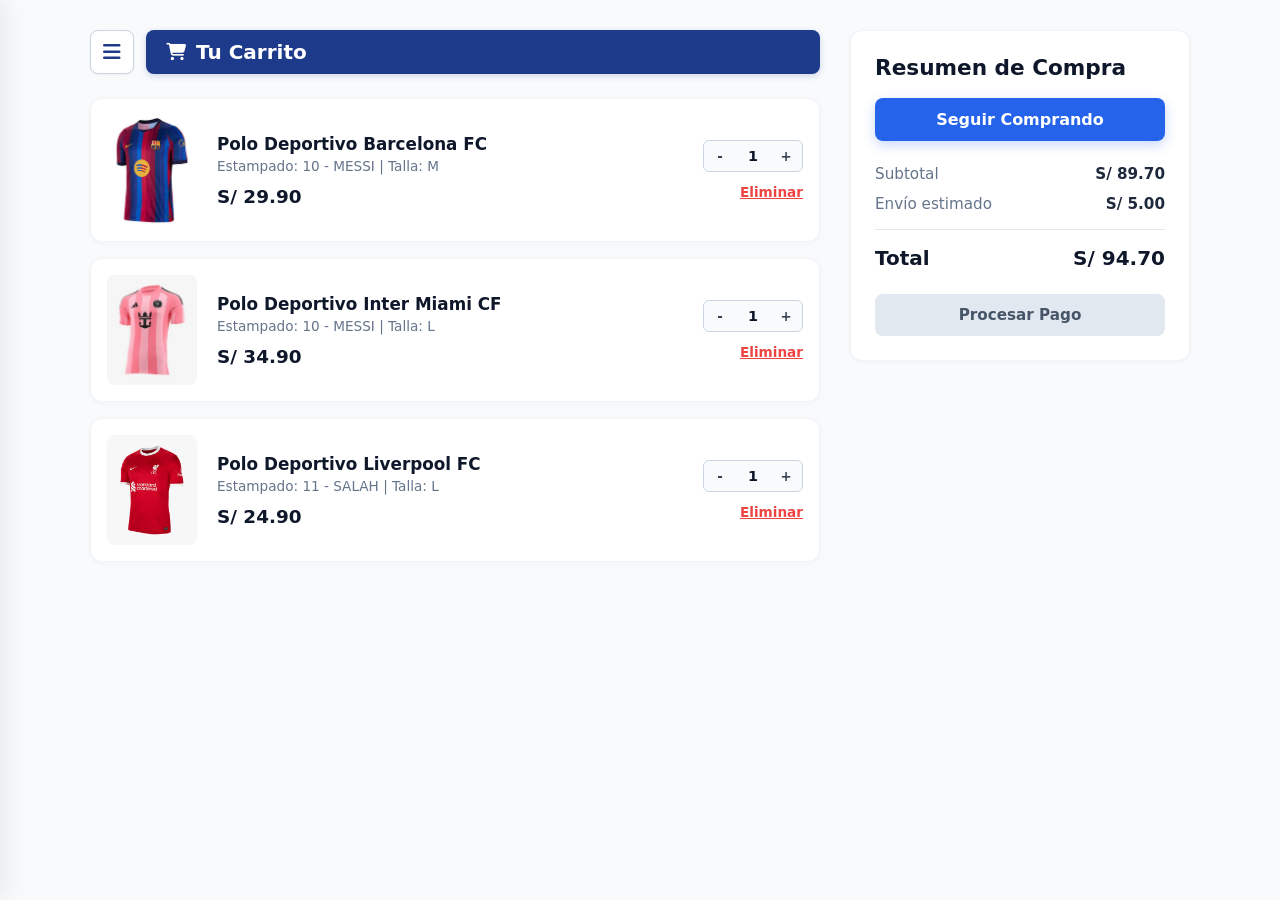
<file: carrito.html>
<!DOCTYPE html>
<html lang="es">

<head>
    <meta charset="UTF-8">
    <meta name="viewport" content="width=device-width, initial-scale=1.0">
    <title>Carrito de Compra</title>
    <link rel="stylesheet" href="css/carrito.css">
    <link rel="stylesheet" href="https://cdnjs.cloudflare.com/ajax/libs/font-awesome/6.4.0/css/all.min.css">
</head>

<body>

    <!-- Checkbox activation trigger without JS -->
    <input type="checkbox" id="btn-menu">

    <aside class="sidebar">
        <div class="logo-container">
            <i class="fa-solid fa-shirt logo-icon"></i>
            <h2>ModaClick</h2>
            <p>Tu estilo, en un clic</p>
        </div>

        <span class="menu-label">MENU</span>
        <nav class="nav-links">
            <a href="#"><i class="fa-solid fa-house"></i> Inicio</a>
            <a href="#"><i class="fa-solid fa-book-open"></i> Catálogo de Productos</a>
            <a href="#" class="active"><i class="fa-solid fa-cart-shopping"></i> Carrito de Compras</a>
            <a href="#"><i class="fa-solid fa-user"></i> Datos del Cliente</a>
            <a href="#"><i class="fa-solid fa-truck-fast"></i> Consulta Pedido</a>
            <a href="#"><i class="fa-solid fa-wrench"></i> Panel Administrativo</a>
        </nav>
    </aside>

    <!-- superposición de fondo cuando el menú está activo -->
    <label for="btn-menu" class="overlay"></label>

    <main class="carrito-container">

        <!-- Sección de artículos del carrito -->
        <section class="productos-seccion">

            <!-- Botón de hamburguesa situado a la izquierda de "Tu Carrito" -->
            <div class="encabezado-wrapper">
                <label for="btn-menu" class="btn-hamburguesa" title="Abrir Menú">
                    <i class="fa-solid fa-bars"></i>
                </label>

                <h2 class="titulo-carrito">
                    <i class="fa-solid fa-cart-shopping"></i> Tu Carrito
                </h2>
            </div>

            <!-- 1er producto -->
            <article class="producto-card">
                <img src="res/carrito/Polo-1.jpeg" alt="Polo Barcelona" class="producto-img">
                <div class="producto-info">
                    <h3>Polo Deportivo Barcelona FC</h3>
                    <p class="variante">Estampado: 10 - MESSI | Talla: M</p>
                    <span class="precio">S/ 29.90</span>
                </div>
                <div class="producto-acciones">
                    <div class="control-cantidad">
                        <button class="btn-cant">-</button>
                        <span>1</span>
                        <button class="btn-cant">+</button>
                    </div>
                    <button class="btn-eliminar">Eliminar</button>
                </div>
            </article>

            <!-- 2do producto -->
            <article class="producto-card">
                <img src="res/carrito/Polo-3.jpeg" alt="Polo Inter Miami" class="producto-img">
                <div class="producto-info">
                    <h3>Polo Deportivo Inter Miami CF</h3>
                    <p class="variante">Estampado: 10 - MESSI | Talla: L</p>
                    <span class="precio">S/ 34.90</span>
                </div>
                <div class="producto-acciones">
                    <div class="control-cantidad">
                        <button class="btn-cant">-</button>
                        <span>1</span>
                        <button class="btn-cant">+</button>
                    </div>
                    <button class="btn-eliminar">Eliminar</button>
                </div>
            </article>

            <!-- 3er producto -->
            <article class="producto-card">
                <img src="res/carrito/Polo-5.jpeg" alt="Polo Liverpool" class="producto-img">
                <div class="producto-info">
                    <h3>Polo Deportivo Liverpool FC</h3>
                    <p class="variante">Estampado: 11 - SALAH | Talla: L</p>
                    <span class="precio">S/ 24.90</span>
                </div>
                <div class="producto-acciones">
                    <div class="control-cantidad">
                        <button class="btn-cant">-</button>
                        <span>1</span>
                        <button class="btn-cant">+</button>
                    </div>
                    <button class="btn-eliminar">Eliminar</button>
                </div>
            </article>
        </section>

        <aside class="resumen-seccion">
            <h2>Resumen de Compra</h2>

            <a href="#" class="btn-seguir-comprando">Seguir Comprando</a>

            <div class="resumen-linea">
                <span>Subtotal</span>
                <span>S/ 89.70</span>
            </div>
            <div class="resumen-linea">
                <span>Envío estimado</span>
                <span>S/ 5.00</span>
            </div>
            <hr>
            <div class="resumen-linea total">
                <span>Total</span>
                <span>S/ 94.70</span>
            </div>
            <button class="btn-checkout">Procesar Pago</button>
        </aside>

    </main>

</body>

</html>
</file>
<file: css/carrito.css>
* {
         box-sizing: border-box;
         margin: 0;
         padding: 0;
         font-family: 'Segoe UI', system-ui, -apple-system, BlinkMacSystemFont, Roboto, sans-serif;
     }

     body {
         background-color: #f8fafc;
         color: #1e293b;
         padding: 30px 20px;
         min-height: 100vh;
         min-height: 100vh;
     }

     #btn-menu {
         display: none;
     }

     .sidebar {
         width: 270px;
         background-color: #ffffff;
         border-right: 1px solid #e2e8f0;
         padding: 24px 20px;
         position: fixed;
         top: 0;
         left: -270px;
         height: 100%;
         z-index: 1000;
         transition: left 0.3s cubic-bezier(0.4, 0, 0.2, 1);
         box-shadow: 4px 0 25px rgba(0, 0, 0, 0.08);
         display: flex;
         flex-direction: column;
     }

     .logo-container {
         text-align: center;
         padding-bottom: 20px;
         border-bottom: 1px solid #f1f5f9;
         margin-bottom: 20px;
     }

     .logo-icon {
         font-size: 2.2rem;
         color: #2563eb;
         margin-bottom: 6px;
     }

     .logo-container h2 {
         color: #0f172a;
         font-size: 1.4rem;
         font-weight: 700;
         letter-spacing: -0.5px;
     }

     .logo-container p {
         font-size: 0.78rem;
         color: #2563eb;
         font-weight: 600;
         margin-top: 2px;
     }

     .menu-label {
         font-size: 0.75rem;
         color: #94a3b8;
         font-weight: 700;
         letter-spacing: 0.5px;
         display: block;
         margin-bottom: 12px;
     }

     .nav-links {
         display: flex;
         flex-direction: column;
         gap: 4px;
     }

     .nav-links a {
         display: flex;
         align-items: center;
         gap: 12px;
         padding: 12px 14px;
         color: #475569;
         text-decoration: none;
         font-size: 0.95rem;
         font-weight: 600;
         border-radius: 8px;
         transition: all 0.2s ease;
     }

     .nav-links a:hover {
         background-color: #f1f5f9;
         color: #1e293b;
     }

     .nav-links a.active {
         background-color: #eff6ff;
         color: #2563eb;
     }

     .overlay {
         display: none;
         position: fixed;
         top: 0;
         left: 0;
         width: 100vw;
         height: 100vh;
         background: rgba(15, 23, 42, 0.35);
         backdrop-filter: blur(2px);
         z-index: 999;
     }

     #btn-menu:checked~.sidebar {
         left: 0;
     }

     #btn-menu:checked~.overlay {
         display: block;
     }

     .carrito-container {
         max-width: 1100px;
         margin: 0 auto;
         display: grid;
         grid-template-columns: 1fr 340px;
         gap: 30px;
         align-items: start;
     }

     .productos-seccion {
         display: flex;
         flex-direction: column;
         gap: 16px;
     }

     .encabezado-wrapper {
         display: flex;
         align-items: center;
         gap: 12px;
         margin-bottom: 8px;
         width: 100%;
     }

     .btn-hamburguesa {
         background-color: #ffffff;
         border: 1px solid #cbd5e1;
         color: #1e3a8a;
         width: 44px;
         height: 44px;
         border-radius: 8px;
         cursor: pointer;
         font-size: 1.25rem;
         display: flex;
         align-items: center;
         justify-content: center;
         box-shadow: 0 1px 3px rgba(0, 0, 0, 0.05);
         transition: all 0.2s ease;
         flex-shrink: 0;
     }

     .btn-hamburguesa:hover {
         background-color: #f1f5f9;
         border-color: #94a3b8;
         color: #1d4ed8;
     }

     .titulo-carrito {
         background-color: #1e3a8a;
         color: #ffffff;
         padding: 10px 20px;
         border-radius: 8px;
         font-size: 1.25rem;
         font-weight: 700;
         display: inline-flex;
         align-items: center;
         gap: 10px;
         box-shadow: 0 2px 6px rgba(30, 58, 138, 0.2);
         flex-grow: 1;
     }

     .titulo-carrito i {
         font-size: 1.1rem;
     }

     .producto-card {
         background: #ffffff;
         border-radius: 12px;
         padding: 16px;
         display: flex;
         align-items: center;
         gap: 20px;
         box-shadow: 0 1px 4px rgba(0, 0, 0, 0.04);
         border: 1px solid #f1f5f9;
     }

     .producto-img {
         width: 90px;
         height: 110px;
         object-fit: cover;
         border-radius: 8px;
         background-color: #f8fafc;
     }

     .producto-info {
         flex-grow: 1;
     }

     .producto-info h3 {
         font-size: 1.05rem;
         font-weight: 700;
         color: #0f172a;
         margin-bottom: 4px;
     }

     .variante {
         font-size: 0.85rem;
         color: #64748b;
         margin-bottom: 12px;
     }

     .precio {
         font-weight: 800;
         font-size: 1.15rem;
         color: #0f172a;
         display: block;
     }

     .producto-acciones {
         display: flex;
         flex-direction: column;
         align-items: flex-end;
         gap: 12px;
     }

     .control-cantidad {
         display: flex;
         align-items: center;
         border: 1px solid #cbd5e1;
         border-radius: 6px;
         overflow: hidden;
         background: #f8fafc;
     }

     .btn-cant {
         background: transparent;
         border: none;
         width: 32px;
         height: 30px;
         cursor: pointer;
         font-weight: 600;
         color: #334155;
         transition: background 0.15s;
     }

     .btn-cant:hover {
         background: #e2e8f0;
     }

     .control-cantidad span {
         padding: 0 12px;
         font-size: 0.9rem;
         font-weight: 600;
         color: #0f172a;
     }

     .btn-eliminar {
         background: none;
         border: none;
         color: #ef4444;
         font-size: 0.85rem;
         font-weight: 600;
         cursor: pointer;
         text-decoration: underline;
         transition: color 0.15s;
     }

     .btn-eliminar:hover {
         color: #dc2626;
     }

     .resumen-seccion {
         background: #ffffff;
         padding: 24px;
         border-radius: 12px;
         box-shadow: 0 1px 4px rgba(0, 0, 0, 0.04);
         border: 1px solid #f1f5f9;
     }

     .resumen-seccion h2 {
         font-size: 1.35rem;
         font-weight: 800;
         color: #0f172a;
         margin-bottom: 18px;
     }

     .btn-seguir-comprando {
         display: block;
         text-align: center;
         background-color: #2563eb;
         color: #ffffff;
         font-weight: 700;
         font-size: 1rem;
         padding: 12px 16px;
         border-radius: 8px;
         text-decoration: none;
         margin-bottom: 24px;
         box-shadow: 0 4px 12px rgba(37, 99, 235, 0.25);
         transition: all 0.2s ease;
     }

     .btn-seguir-comprando:hover {
         background-color: #1d4ed8;
         box-shadow: 0 6px 16px rgba(37, 99, 235, 0.35);
         transform: translateY(-1px);
     }

     .resumen-linea {
         display: flex;
         justify-content: space-between;
         margin-bottom: 12px;
         font-size: 0.95rem;
         color: #64748b;
     }

     .resumen-linea span:last-child {
         font-weight: 600;
         color: #1e293b;
     }

     hr {
         border: none;
         border-top: 1px solid #e2e8f0;
         margin: 16px 0;
     }

     .resumen-linea.total {
         font-size: 1.25rem;
         font-weight: 800;
         color: #0f172a;
     }

     .resumen-linea.total span {
         color: #0f172a;
         font-weight: 800;
     }

     .btn-checkout {
         width: 100%;
         background-color: #e2e8f0;
         color: #475569;
         border: none;
         padding: 12px;
         border-radius: 8px;
         font-weight: 700;
         font-size: 0.95rem;
         cursor: pointer;
         margin-top: 12px;
         transition: background 0.2s;
     }

     .btn-checkout:hover {
         background-color: #cbd5e1;
         color: #1e293b;
     }

     @media (max-width: 820px) {
         .carrito-container {
             grid-template-columns: 1fr;
         }
     }

     .footer-principal {
         background-color: #0f172a;
         color: #ffffff;
         width: 100%;
         padding: 16px 24px;
         box-sizing: border-box;
         margin-top: 290px;
     }

     .footer-principal p {
         font-size: 0.85rem;
         margin: 0;
         color: #e2e8f0;
         font-weight: 400;
     }
</file>
